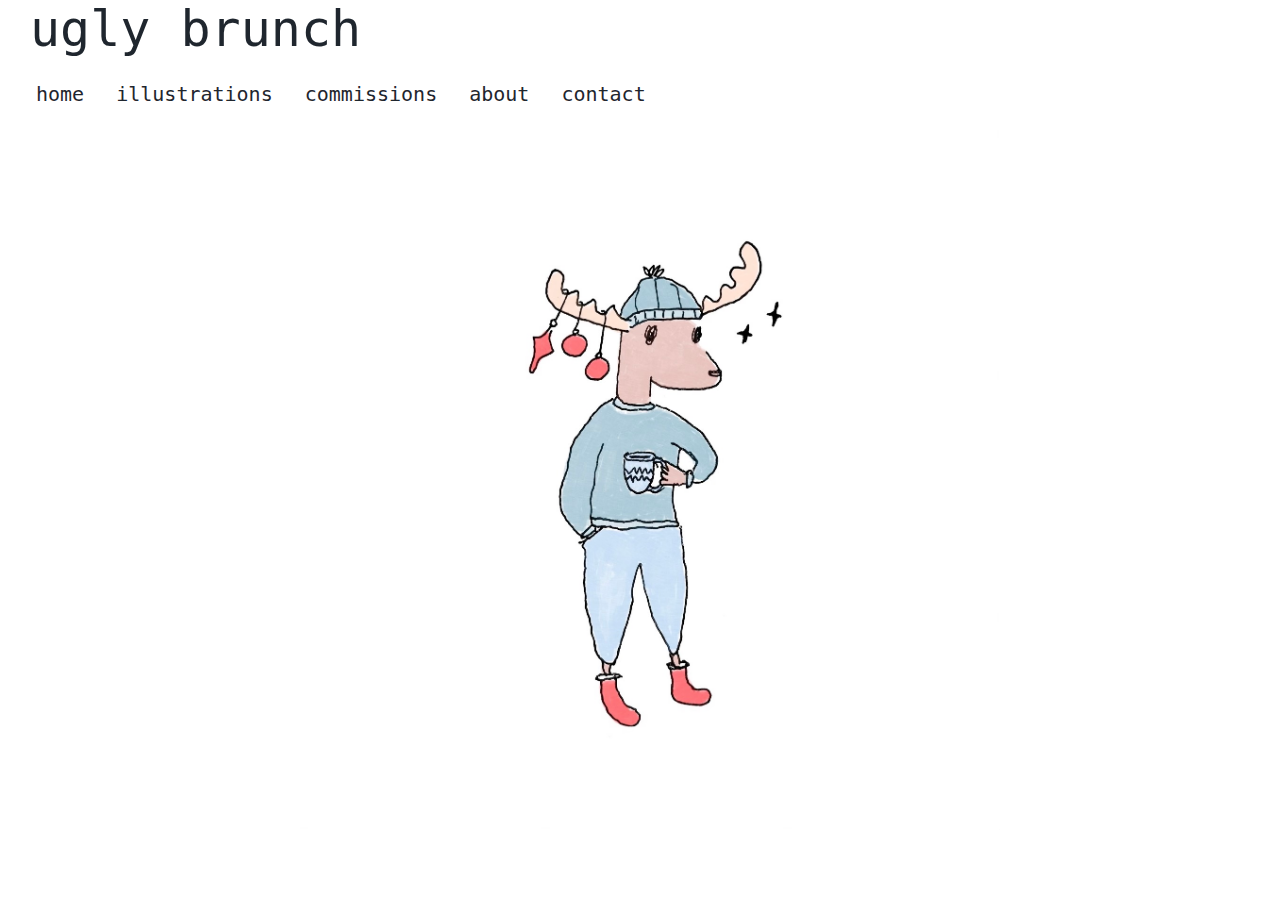
<file: index.html>
<!-- <!DOCTYPE html>
<html lang="en">
<head>
<title>ugly brunch</title>
<meta charset="utf-8">
<link rel="stylesheet" href="styles/styles.css">
<meta name="viewport" content="width=device-width, initial-scale=1.0">
<meta name="description" content="Ugly Brunch is a collection of illustrations, animations, and writings created by Michael Gowdy.">
</head>
<body>

  <footer>
Copyright &copy; 2022 <a href="mailto:michaelmichaelgowdy@gmail.com">Ugly Brunch</a>
  </footer>
</div>
</body>
</html> -->


<!DOCTYPE html>
<html>
<head>
	<title>Page Layout</title>
	<style>
		.head1 {
			font-size:50px;
			color:#1f262e;
      /* color:#81b3e5; */
      /* color:#5c7d9d; */
      padding-left: 30px;
      font-family: monospace;
			font-weight:normal;
		}
		.head2 {
			font-size:17px;
      padding-left: 20px;
      color:#1f262e;
			margin-left:10px;
			margin-bottom:15px;
		}

		body {
			margin: 0 auto;
			background-position:center;
			background-size: contain;
		}

		.menu {
			position: sticky;
			top: 0;
			background-color: white;
			padding:10px 0px 10px 20px;
      color:#1f262e;
			margin: 0 auto;
			overflow: hidden;
      font-family: monospace;
		}
		.menu a {
			float: left;
      color:#1f262e;
			text-align: center;
			padding: 14px 16px;
			text-decoration: none;
			font-size: 20px;
		}
		.menu-log {
			right: auto;
			float: right;
		}

    .menu a { text-decoration: none; }
    .menu a:link { color: #1f262e; }
    .menu a:visited { color: #1f262e; }
    .menu a:hover { color: #81b3e5; }

		footer {
			width: 100%;
			bottom: 0px;
			background-color: #white;
			color: #000;
			position: relative;
			padding-top:10px;
			padding-bottom:20px;
			text-align:center;
			font-size:15px;
			font-weight:normal;
		}
		.body_sec {
			margin-left:20px;
      align-items: center;
		}
	</style>
</head>

<body> 

	<!-- Header Section -->
	<header>
		<div class="head1">ugly brunch</div>
		<!-- <div class="head2">honest lawn care</div> -->
	</header>

	<!-- Menu Navigation Bar -->
	<nav class="menu">
		<a href="index.html">home</a>
		<a href="illustrations.html">illustrations</a>
    <a href="commissions.html">commissions</a>
    <a href="about.html">about</a>
    <a href="contact.html">contact</a>
		<!-- <div class="menu-log">
			<a href="#login">LOGIN</a>
		</div> -->
	</nav>

	<!-- Body section -->
	<main class = "body_sec" align = "center">
		<section id="Content">
      <img src="images/reindeer_mug.jpg" width="700" height="700" alt="ugly brunch home">
		</section>
	</main>

	<!-- Footer Section -->
	<footer>
    <!-- Copyright &copy; 2022 michael gowdy -->
    <!-- <a href="mailto:michaelmichaelgowdy@gmail.com">Ugly Brunch</a> -->
  </footer>
</body>
</html>
</file>
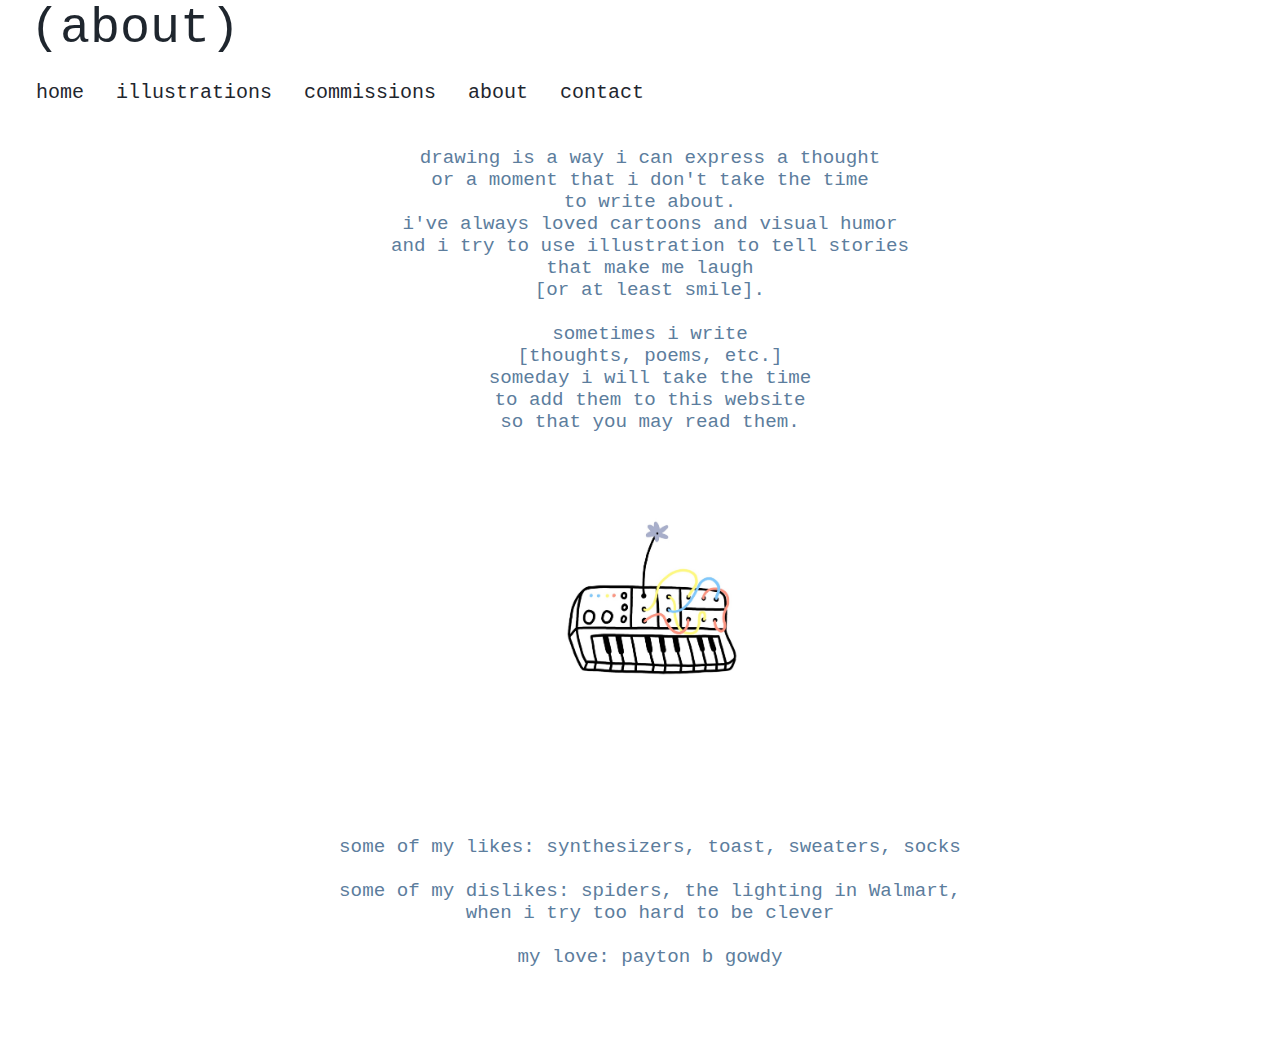
<file: about.html>
<!-- <!DOCTYPE html>
<html lang="en">
<head>
<title>ugly brunch</title>
<meta charset="utf-8">
<link rel="stylesheet" href="styles/styles.css">
<meta name="viewport" content="width=device-width, initial-scale=1.0">
<meta name="description" content="Ugly Brunch is a collection of illustrations, animations, and writings created by Michael Gowdy.">
</head>
<body>

  <footer>
Copyright &copy; 2022 <a href="mailto:michaelmichaelgowdy@gmail.com">Ugly Brunch</a>
  </footer>
</div>
</body>
</html> -->


<!DOCTYPE html>
<html>
<head>
	<title>Page Layout</title>
	<style>
		.head1 {
			font-size:50px;
			color:#1f262e;
      /* color:#81b3e5; */
      /* color:#5c7d9d; */
      padding-left: 30px;
      font-family: monospace;
			font-weight:normal;
		}
		.head2 {
			font-size:20px;
      padding-left: 20px;
			padding-top: 20px;
      color:#1f262e;
			margin-left:10px;
			margin-bottom:15px;
      font-family: monospace;
		}

		body {
			margin: 0 auto;
			background-position:center;
			background-size: contain;
		}

		.menu {
			position: sticky;
			top: 0;
			background-color: white;
			padding:10px 20px 10px 20px;
      color:#1f262e;
			margin: 0 auto;
			overflow: hidden;
      font-family: monospace;
		}
		.menu a {
			float: left;
      color:#1f262e;
			text-align: center;
			padding: 14px 16px;
			text-decoration: none;
			font-size: 20px;
			align: right;
		}
		.menu-log {
			right: auto;
			float: right;
		}

    .menu a { text-decoration: none; }
    .menu a:link { color: #1f262e; }
    .menu a:visited { color: #1f262e; }
    .menu a:hover { color: #81b3e5; }

		footer {
			width: 100%;
			bottom: 0px;
			background-color: #white;
			color: #000;
			position: relative;
			padding-top:10px;
			padding-bottom:20px;
			text-align:center;
			font-size:15px;
			font-weight:normal;
		}
		.body_sec {
			margin-left:20px;
      align-items: center;
		}

		p { font-size: 1.2em;
		    color: #5c7d9d;
		    font-family: Courier, serif; }
	</style>
</head>

<body>

	<!-- Header Section -->
	<header>
		<div class="head1">(about)</div>
		<!-- <div class="head2">illustrations</div> -->
	</header>

	<!-- Menu Navigation Bar -->
	<nav class="menu">
		<a href="index.html">home</a>
		<a href="illustrations.html">illustrations</a>
		<a href="commissions.html">commissions</a>
    	<a href="about.html">about</a>
    	<a href="contact.html">contact</a>
		<!-- <div class="menu-log">
			<a href="#login">LOGIN</a>
		</div> -->
	</nav>

	<!-- Body section -->
	<main align="center" class = "body_sec">
		<p>drawing is a way i can express a thought<br>
	      or a moment that i don't take the time<br>
	      to write about.<br>
	      i've always loved cartoons and visual humor<br>
	      and i try to use illustration to tell stories<br>
	      that make me laugh<br>
	      [or at least smile].<br><br>
	      sometimes i write<br>
				[thoughts, poems, etc.]<br>
	      someday i will take the time<br>
	      to add them to this website<br>
	      so that you may read them.<br><br>
	<img src="images/nature_sounds.JPG" width="300" height="300" alt="Nature Sounds" class="center">

</p><br><br>
	  <p>some of my likes: synthesizers, toast, sweaters, socks<br><br>
	     some of my dislikes: spiders, the lighting in Walmart,<br>
	     when i try too hard to be clever<br><br>
	     my love: payton b gowdy</p><br>

	</main>

	<!-- Footer Section -->
	<footer>
    <!-- Copyright &copy; 2022 michael gowdy -->
    <!-- <a href="mailto:michaelmichaelgowdy@gmail.com">Ugly Brunch</a> -->
  </footer>
</body>
</html>
</file>
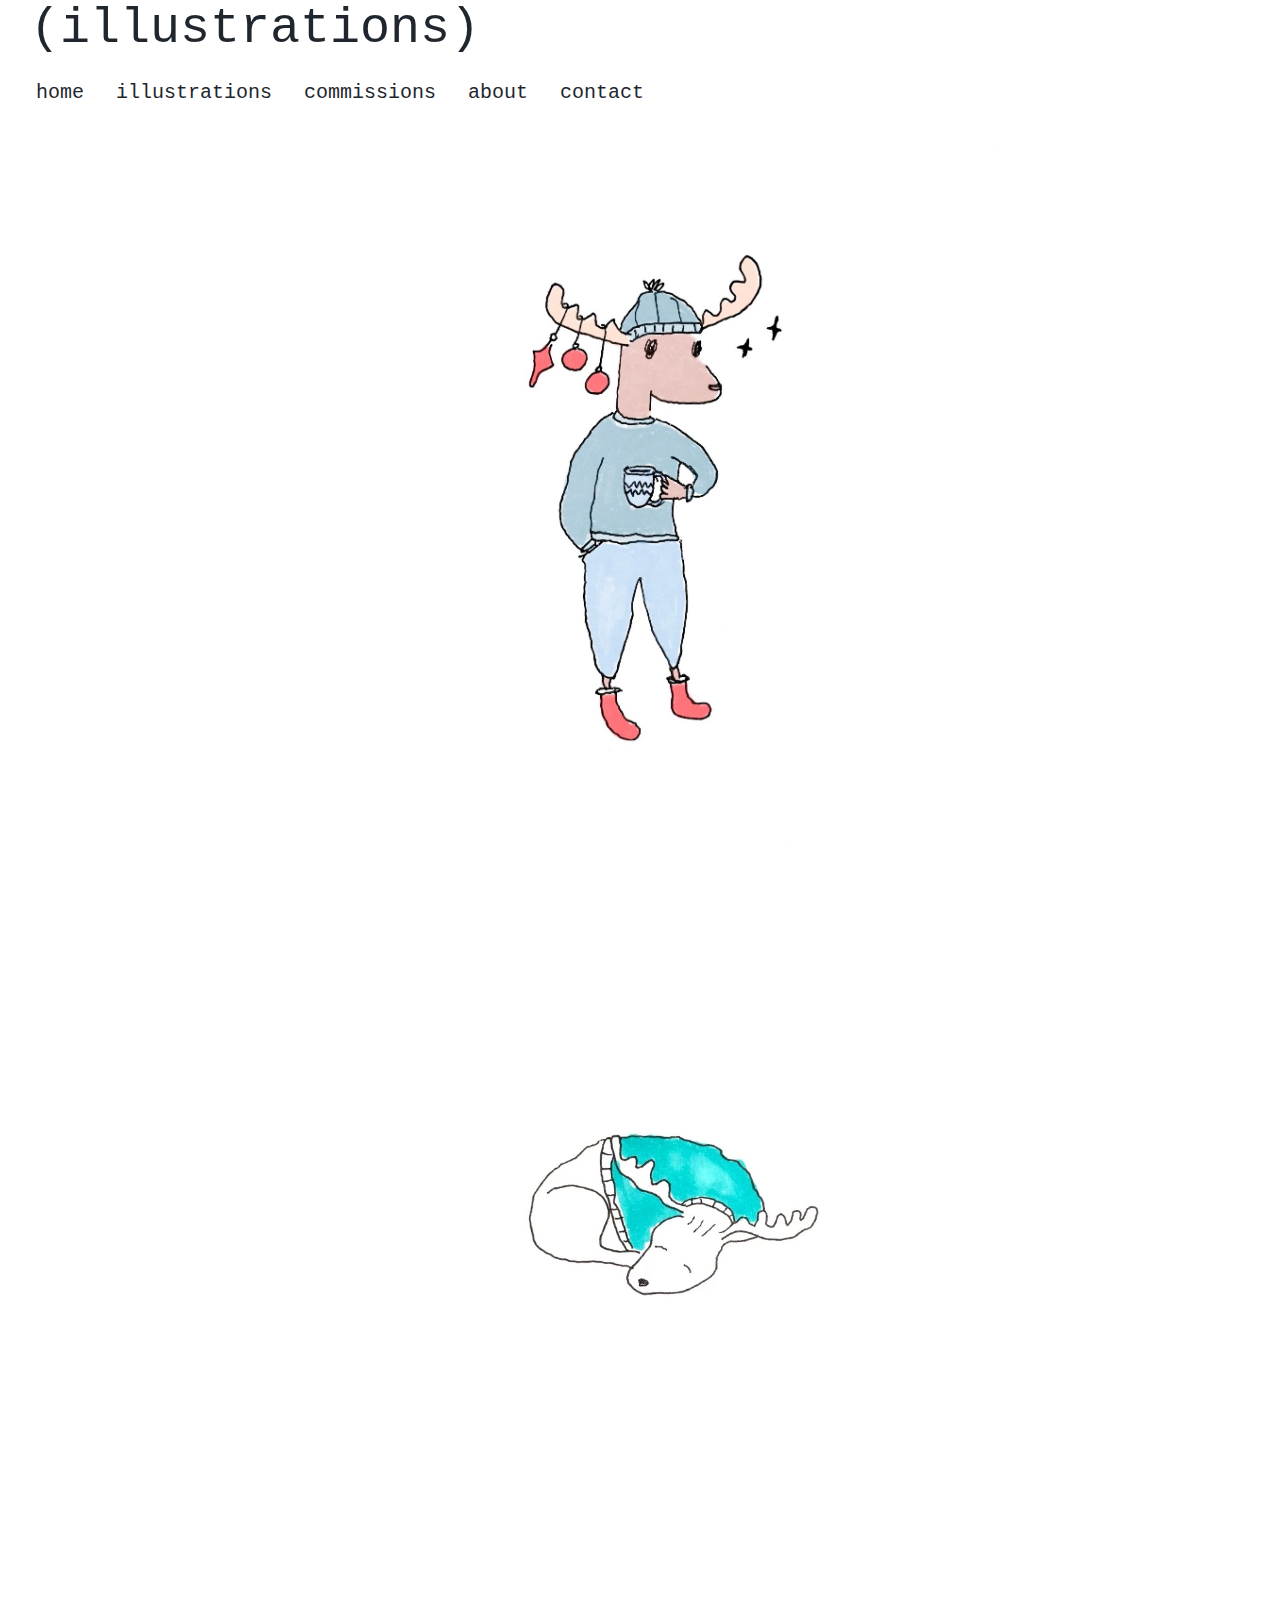
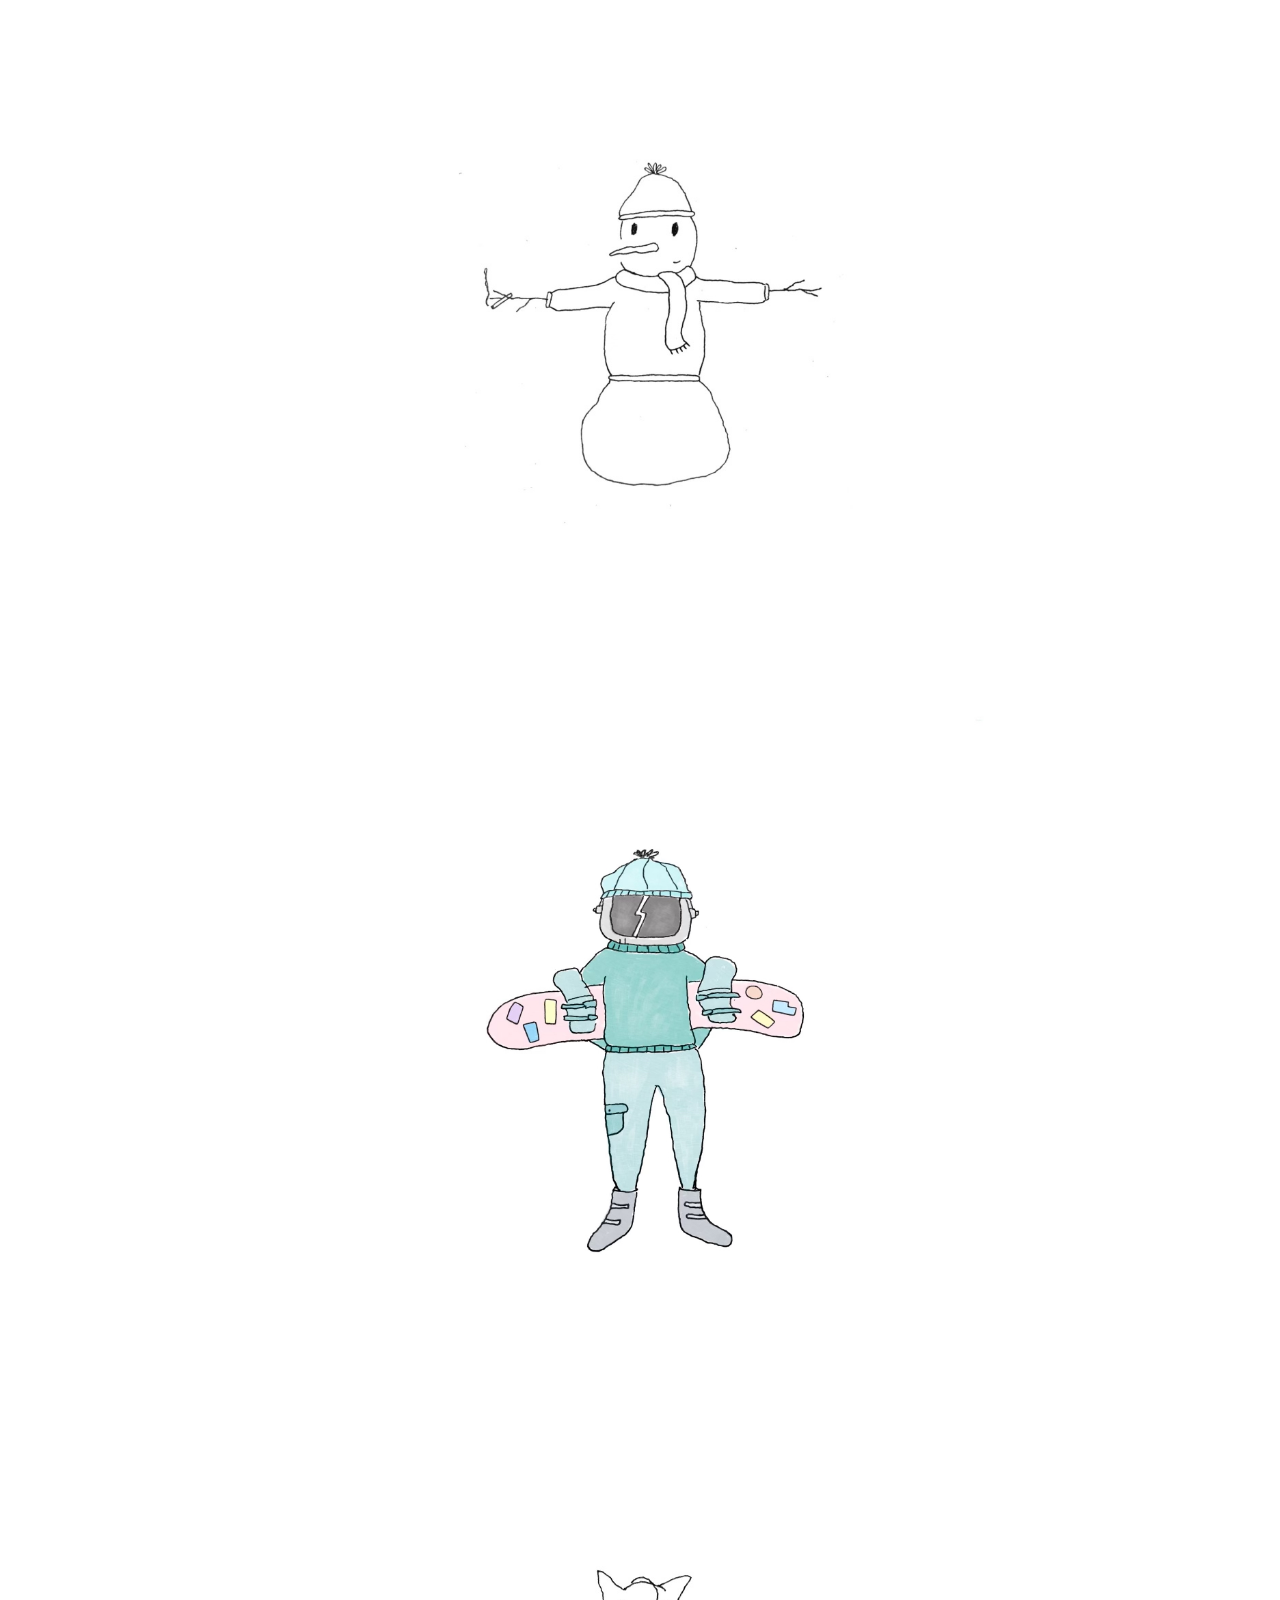
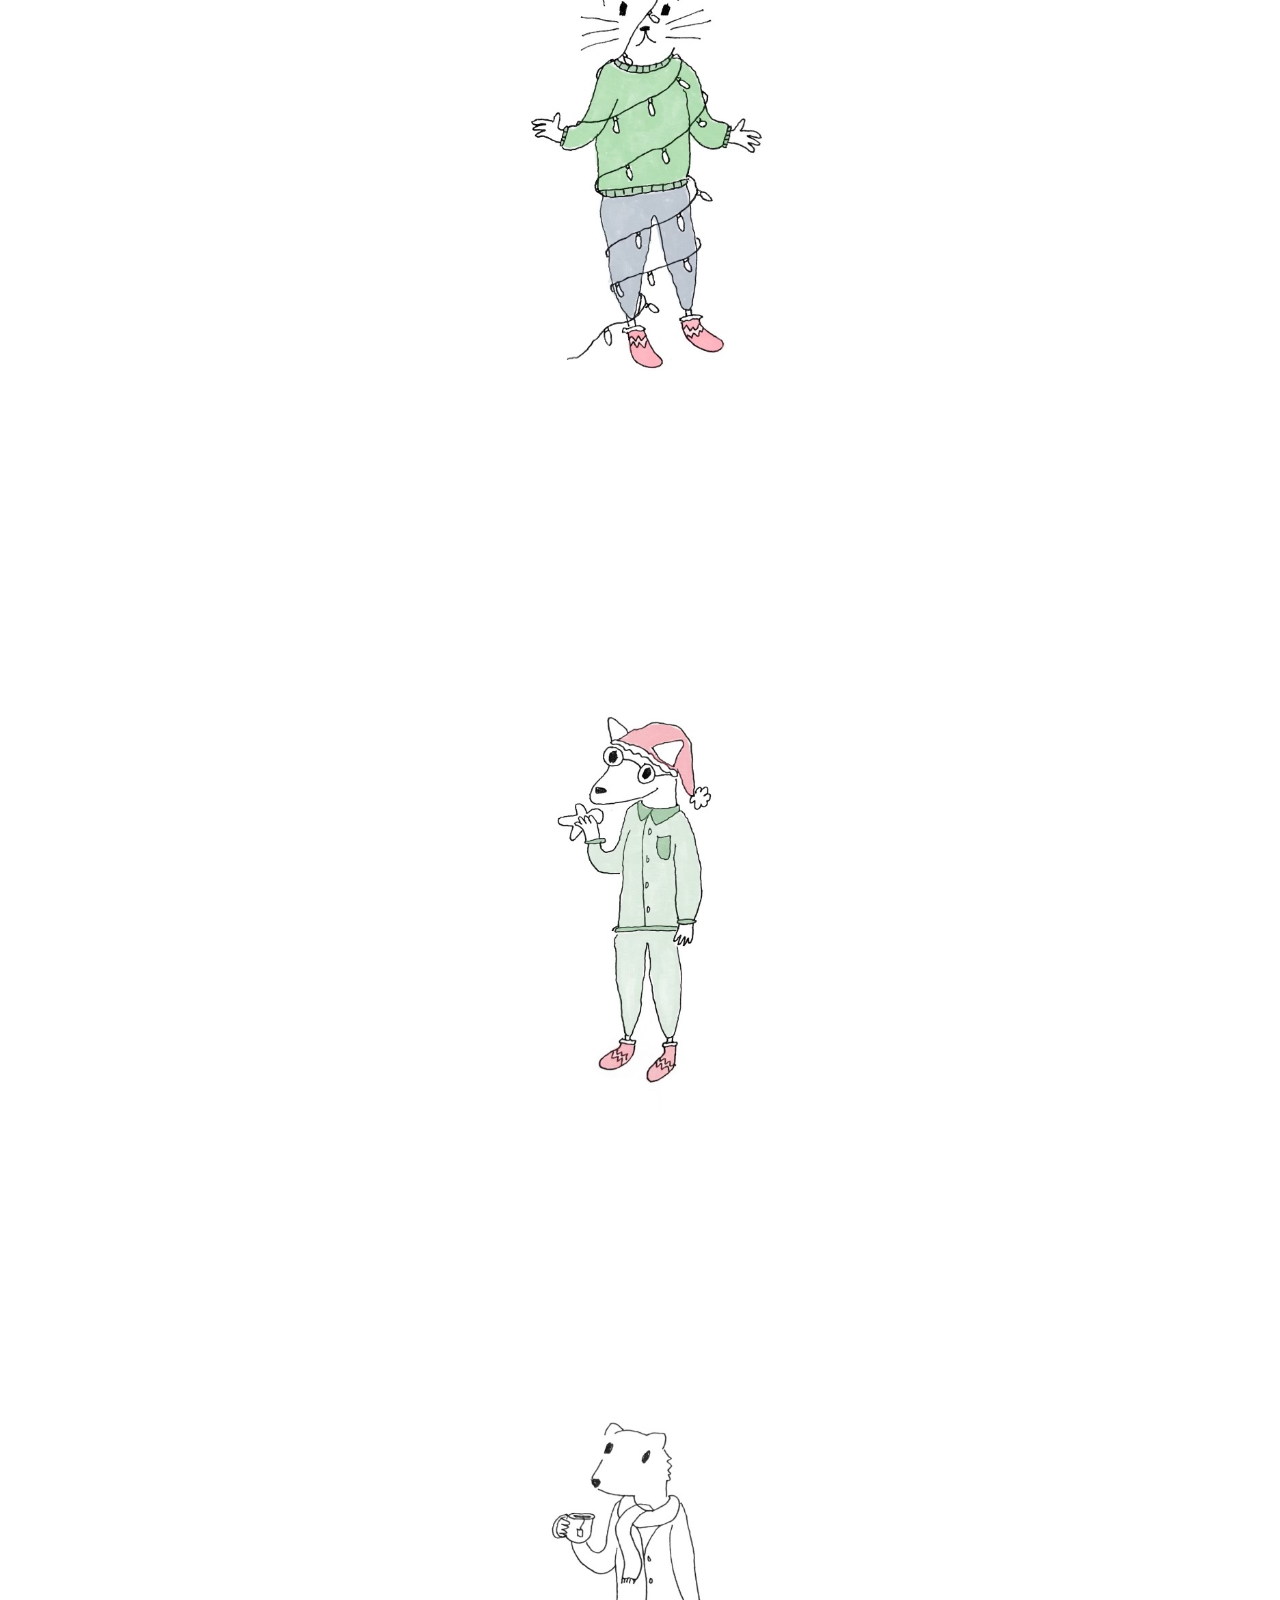
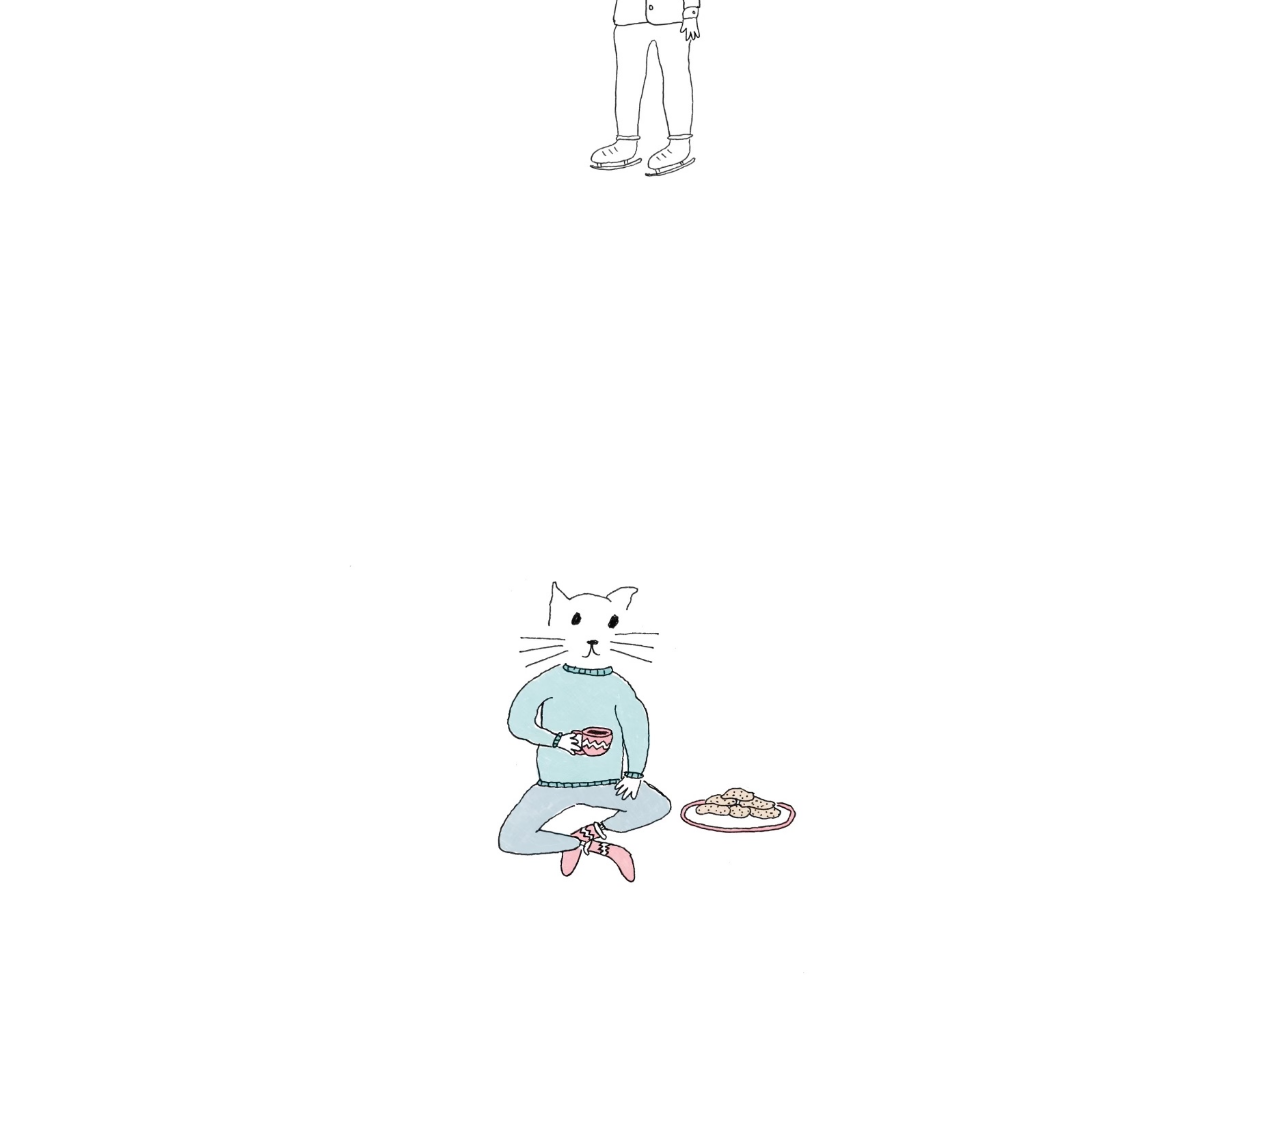
<file: illustrations.html>
<!-- <!DOCTYPE html>
<html lang="en">
<head>
<title>ugly brunch</title>
<meta charset="utf-8">
<link rel="stylesheet" href="styles/styles.css">
<meta name="viewport" content="width=device-width, initial-scale=1.0">
<meta name="description" content="Ugly Brunch is a collection of illustrations, animations, and writings created by Michael Gowdy.">
</head>
<body>

  <footer>
Copyright &copy; 2022 <a href="mailto:michaelmichaelgowdy@gmail.com">Ugly Brunch</a>
  </footer>
</div>
</body>
</html> -->


<!DOCTYPE html>
<html>
<head>
	<title>Page Layout</title>
	<style>
		.head1 {
			font-size:50px;
			color:#1f262e;
      /* color:#81b3e5; */
      /* color:#5c7d9d; */
      padding-left: 30px;
      font-family: monospace;
			font-weight:normal;
		}
		.head2 {
			font-size:20px;
      padding-left: 20px;
			padding-top: 20px;
      color:#1f262e;
			margin-left:10px;
			margin-bottom:15px;
      font-family: monospace;
		}

		body {
			margin: 0 auto;
			background-position:center;
			background-size: contain;
		}

		.menu {
			position: sticky;
			top: 0;
			background-color: white;
			padding:10px 20px 10px 20px;
      color:#1f262e;
			margin: 0 auto;
			overflow: hidden;
      font-family: monospace;
		}
		.menu a {
			float: left;
      color:#1f262e;
			text-align: center;
			padding: 14px 16px;
			text-decoration: none;
			font-size: 20px;
			align: right;
		}
		.menu-log {
			right: auto;
			float: right;
		}

    .menu a { text-decoration: none; }
    .menu a:link { color: #1f262e; }
    .menu a:visited { color: #1f262e; }
    .menu a:hover { color: #81b3e5; }

		footer {
			width: 100%;
			bottom: 0px;
			background-color: #white;
			color: #000;
			position: relative;
			padding-top:10px;
			padding-bottom:20px;
			text-align:center;
			font-size:15px;
			font-weight:normal;
		}
		.body_sec {
			margin-left:20px;
      align-items: center;
		}
	</style>
</head>

<body>

	<!-- Header Section -->
	<header>
		<div class="head1">(illustrations)</div>
		<!-- <div class="head2">illustrations</div> -->
	</header>

	<!-- Menu Navigation Bar -->
	<nav class="menu">
		<a href="index.html">home</a>
		<a href="illustrations.html">illustrations</a>
		<a href="commissions.html">commissions</a>
    <a href="about.html">about</a>
    <a href="contact.html">contact</a>
		<!-- <div class="menu-log">
			<a href="#login">LOGIN</a>
		</div> -->
	</nav>

	<!-- Body section -->
	<main class = "body_sec" align = "center">
		<figure id="Content">
      <img src="images/reindeer_mug.jpg" width="700" height="700" alt="reindeer_mug">
		</figure>
		<figure id="Content">
      <img src="images/reindeer_nap.jpg" width="700" height="700" alt="reindeer_nap">
		</figure>
		<figure id="Content">
      <img src="images/ciggy_snowman.jpg" width="700" height="700" alt="ciggy_snowman">
		</figure>
		<figure id="Content">
      <img src="images/astrognart.jpg" width="700" height="700" alt="astrognart">
		</figure>
		<figure id="Content">
      <img src="images/cat_with_lights.jpg" width="700" height="700" alt="cat_with_lights">
		</figure>
		<figure id="Content">
      <img src="images/late_night_snack.jpg" width="700" height="700" alt="late_night_snack">
		</figure>
		<figure id="Content">
      <img src="images/bear_on_skates.jpg" width="700" height="700" alt="bear_on_skates">
		</figure>
		<figure id="Content">
      <img src="images/cat_with_cookies.jpg" width="700" height="700" alt="cat_with_cookies">
		</figure>
	</main>

	<!-- Footer Section -->
	<footer>
    <!-- Copyright &copy; 2022 michael gowdy -->
    <!-- <a href="mailto:michaelmichaelgowdy@gmail.com">Ugly Brunch</a> -->
  </footer>
</body>
</html>
</file>
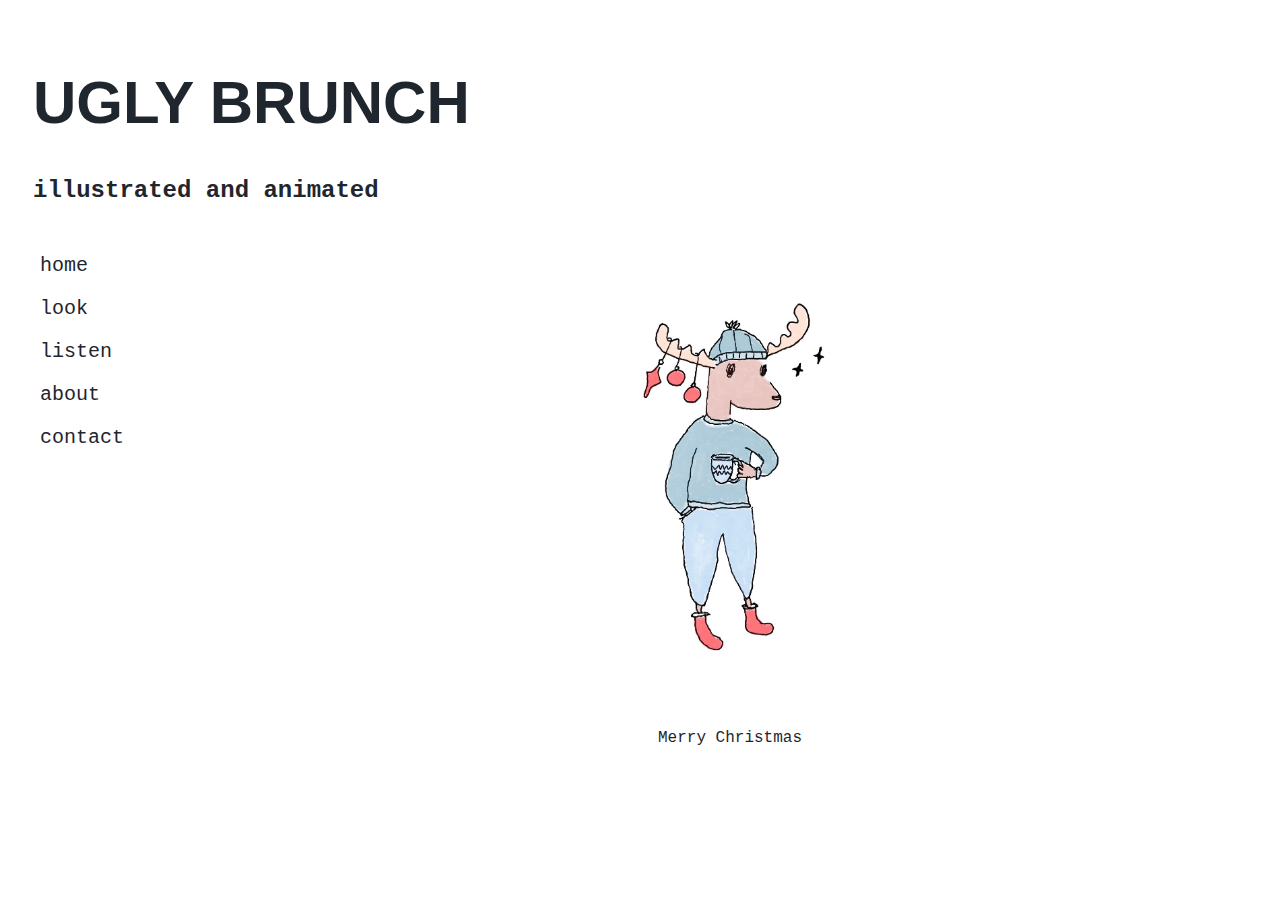
<file: look.html>
<!DOCTYPE html>
<html lang="en">
<head>
<title>ugly brunch look</title>
<meta charset="utf-8">
<link rel="stylesheet" href="styles/styles.css">
<meta name="viewport" content="width=device-width, initial-scale=1.0">
<meta name="description" content="Ugly Brunch is a collection of illustrations, animations, and writings created by Michael Gowdy.">
</head>
<body>
<div id="wrapper">
  <header>
    <h1><a href="index.html">UGLY BRUNCH</a></h1>
      <h2>illustrated and animated</h2>
  </header>
  <nav>
    <ul>
      <li><a href="index.html">home</a></li>
      <li><a href="look.html">look</a></li>
      <li><a href="listen.html">listen</a></li>
      <li><a href="about.html">about</a></li>
      <li><a href="contact.html">contact</a></li>
    </ul>
  </nav>
    <!-- <div id="gallery">
      <img src="images/reindeer_mug.jpg" width="500" height="500" padding="10" alt="Reindeer w/ Mug"><br>
      <img src="images/reindeer_nap.jpg" width="500" height="500" padding="10" alt="Reindeer Nap">
      <img src="images/mural_wall1.JPG" width="500" height="500" alt="Mural - Wall 1">
      <img src="images/mural_wall2.JPG" width="500" height="500" alt="Mural - Wall 2">
      <img src="images/show_poster1.JPG" width="400" height="500" alt="Show Poster - 1">
      <img src="animations/emotionz.GIF" width="500" height="500" alt="emotionz">
      <img src="animations/happy_birthday.GIF" width="500" height="500" alt="happy birthday">
      <img src="animations/mini_golf.GIF" width="500" height="500" alt="mini golf">
      <img src="images/ole_no_hands.JPG" width="500" height="500" alt="Ole No Hands">
      <img src="images/fire.JPG" width="500" height="500" alt="Fire">
      <img src="images/space_is_serious.JPG" width="500" height="500" alt="Space is Serious">
      <img src="images/space_lemonade.JPG" width="500" height="500" alt="Space Lemonade">
      <img src="images/space_dance.JPG" width="500" height="500" alt="Space Dance">
    </div> -->
  
  <div class="gallery" align="center">
  <a target="_blank" href="images/reindeer_mug.jpg">
    <img src="images/reindeer_mug.jpg" alt="reindeer w/ mug" width="500" height="500" alignment="center">
  </a>
  <div class="desc">Merry Christmas</div>
</div>



  
    <!-- <table>
    <caption>tools used</caption>
      <tr>
        <td><strong>writing utensils</strong></td>
        <td><strong>applications</strong></td>
        <td><strong>beverages</strong></td>
      </tr>
      <tr>
        <td>pigma micron 08</td>
        <td>procreate for ipad</td>
        <td>coffee (until it gets cold)</td>
      </tr>
      <tr>
        <td>common mechanical pencil</td>
        <td>pretty much just procreate</td>
        <td>microwaved coffee</td>
      </tr>
    </table> -->
  <!-- <footer>
Copyright &copy; 2022 <a href="mailto:michaelmichaelgowdy@gmail.com">Ugly Brunch</a>
  </footer> -->
</div>
</body>
</html>
</file>
<file: styles/styles.css>
* { box-sizing: border-box; }

body { color: #1f262e;
       font-family: Courier, serif;
}
header { background-position: center;
         color: #1f262e;
         text-align: center;
         font-family: Helvetica, sans-serif;
         padding-top: 1em;
         padding-bottom: 1em;
         padding-left: 1.25em;
         font-size: 1.25em;
}

header a { text-decoration: none; }
header a:link { color: #1f262e; }
header a:visited { color: #1f262e; }
header a:hover { color: #81b3e5; }

table { margin: auto;
        border: 3px solid #1f262e;
        border-spacing: 0;
        width: 750px; }
td, th { border-style: none;
         padding: 0.5em;
         font-family: Courier, serif; }
.altrow { background-color: #5c7d9d; }
caption { font-family: Courier, serif;
          font-weight: bold;
          font-size: 1.3em;
          padding-bottom: 0.5em; }

h1 { font-size: 2em;;
     text-align: left; }
h2 { font-family: Courier, serif;
     font-size: 1.2em;
     text-align: left;
     margin: 0;}
h3 { text-align: center;
    color: #81b3e5;
    font-family: Courier, serif; }

h4 { text-align: right;
     color: #5c7d9d;
     font-family: Courier, serif;
     display: grid; }


main { background-color: #ffffff; }

p { text-align: right;
    font-size: 1.2em;
    color: #5c7d9d;
    font-family: Courier, serif; }

section { text-align: left;
             font-size: 1.2em;
             color: #5c7d9d;
             font-family: Courier, serif; }
.about { text-align: left;
         font-size: 1.2em;
         color: #5c7d9d;
         font-family: Courier, serif; }

nav { text-align: center;
      font-family: Courier, serif;
}

nav ul { list-style-type: none;
         flex-direction: column;
         margin-left: 0;
         padding: 0;
         font-size: 1.2em;
}
nav li { padding-top: .5em;
         padding-bottom: .5em;
         width: 100%;
}
nav a { text-decoration: none; }
nav a:link { color: #1f262e; }
nav a:visited { color: #1f262e; }
nav a:hover { color: #81b3e5; }

footer { color: #1f262e;
         font-family: Courier, serif;
         font-size: .70em;
         text-align: center;
         padding-left: 2em;
}
form { display: grid;
       flex-direction: column;
       padding-left: 1em;
       width: 80%;
}
input, textarea { margin-bottom: .5em; }


.right { display: flex;
margin-left: auto;
margin-right: auto;
}

#gallery { display: grid;
					 grid-template-columns: repeat(auto-fill, 200px);
					 grid-template-rows: auto;
					 grid-gap: 10em; gap: 10em;
}

@media (min-width: 600px){
  h1 { font-size: 3em; }
  nav ul { display: flex;
           flex-direction: row;
           flex-wrap: nowrap;
           justify-content: space-around; }
  nav li { border: none; }
  #flow { display: flex;
          flex-direction: row;
          flex-wrap: wrap; }
  section { min-width: 30%;
            flex: 1; }
  dl { flex: 2; }
  img { flex: 1; }

  label { text-align: right; }

  #mobile { display: none; }
  #desktop { display: inline; }

}

@media (min-width: 1024px){
  @supports (display: grid){
    header { grid-area: header; }
    h3 { text-align: right;
         padding-right: 5em; }
    nav { text-align: left;
          padding-left: 2em;
          font-family: Courier, serif; }
    main { grid-area: main; }
    p  { text-align: right;
        padding-right: 2em; }
    footer { grid-area: footer; }
    form { display: grid;
           width: 40%;
           grid-gap: 1em;
           grid-template-columns: 6em 1fr; }
    input[type="submit"] { grid-column: 1 / 2; width: 9em; }
    #wrapper { display: grid;
               grid-template:
                "header header"
                "nav    main"
                "footer    footer"
                /180px; }

    nav ul { flex-direction: column;
             font-size: 1.25em; }
    .center { display: flex;
             margin-left: auto;
             margin-right: auto; }
    table { margin: auto;
                     border: 3px solid #1f262e;
                     border-spacing: 0;
                     width: 750px; }
    td, th { border-style: none;
                      padding: 0.5em;
                      font-family: Courier, serif; }
  }
}
</file>
